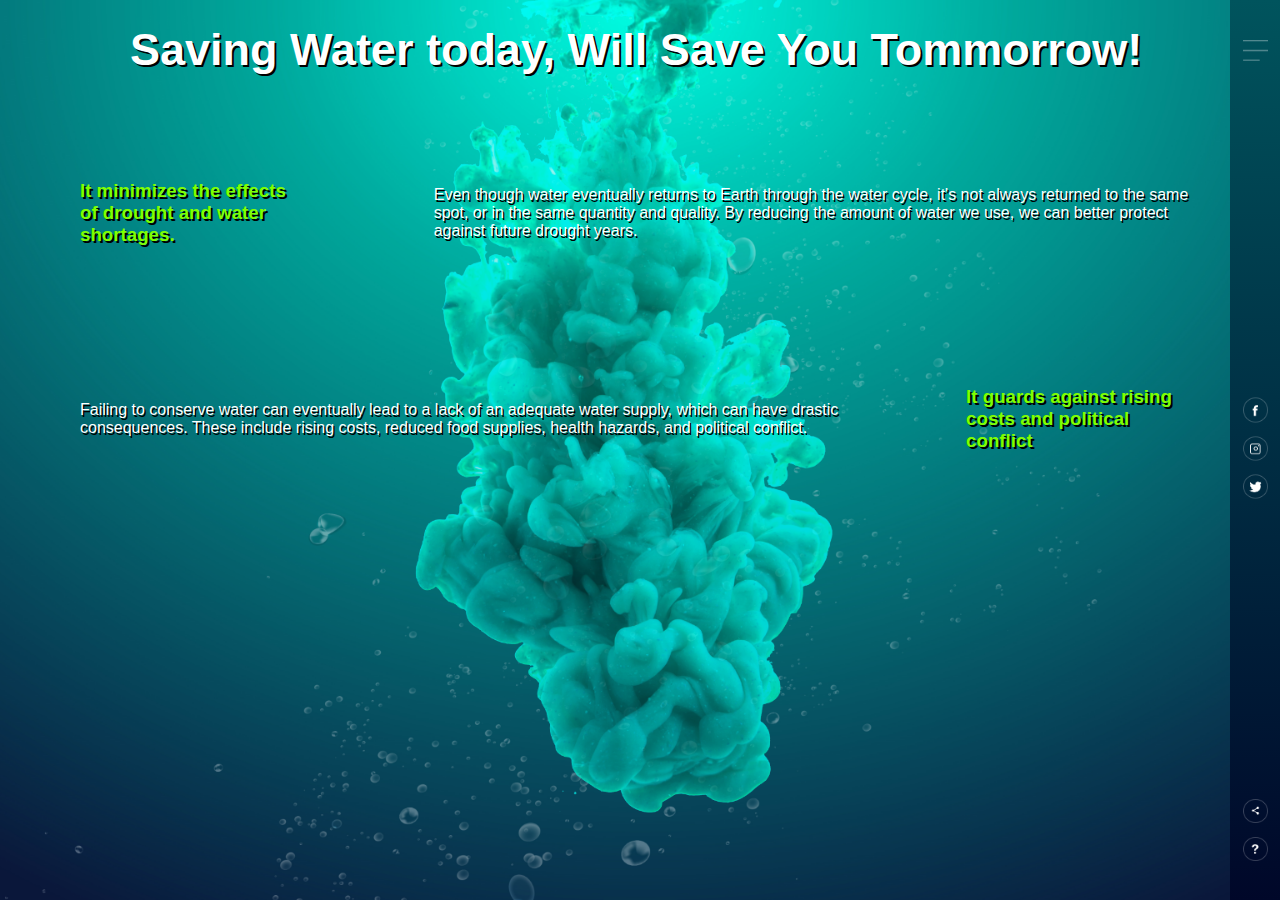
<file: benefits.html>
<!DOCTYPE html>
<html lang="en">
  <head>
    <meta charset="UTF-8" />
    <meta name="viewport" content="width=device-width, initial-scale=1.0" />
    <title>Save Water</title>
    <link rel="stylesheet" href="style.css" />
  </head>
  <body>
    <div class="hero">
      <div class="side-bar">
        <a href="index.html"><img src="menu.png" class="menu" /></a>
        <div class="social-links">
          <img src="fb.png" alt="facebook" />
          <img src="ig.png" alt="instagram" />
          <img src="tw.png" alt="twitter" />
        </div>
        <div class="useful-links">
          <img src="share.png" alt="share" />
          <img src="info.png" alt="info" />
        </div>
      </div>
      <h1 class="save-water">Saving Water today, Will Save You Tommorrow!</h1>
      <div class="droughts">
        <h3 class="yellow special-2">
          It minimizes the effects of drought and water shortages.
        </h3>
        <p class="white">
          Even though water eventually returns to Earth through the water cycle,
          it's not always returned to the same spot, or in the same quantity and
          quality. By reducing the amount of water we use, we can better protect
          against future drought years.
        </p>
      </div>
      <div class="rising-costs">
        <p class="white">
          Failing to conserve water can eventually lead to a lack of an adequate
          water supply, which can have drastic consequences. These include
          rising costs, reduced food supplies, health hazards, and political
          conflict.
        </p>
        &nbsp;
        <h3 class="special yellow">
          It guards against rising costs and political conflict
        </h3>
      </div>
    </div>
  </body>
</html>
</file>
<file: style.css>
* {
  margin: 0;
  padding: 0;
  font-family: sans-serif;
}
.hero {
  width: 100%;
  height: 100vh;
  background-image: url(background.png);
  background-size: cover;
  background-position: center;
  position: relative;
  overflow: hidden;
}
.navbar {
  width: 85%;
  height: 15%;
  margin: auto;
  display: flex;
  align-items: center;
  justify-content: space-between;
}
.main {
  width: 100%;
  height: 100%;
  background-image: url(background.png);
  background-size: cover;
  background-position: center;
  position: relative;
  overflow: hidden;
}
.save-water {
  color: white;
  text-shadow: 2px 2px black;
  font-size: 45px;
  margin-left: 130px;
  align-items: center;
  justify-content: center;
}
button {
  color: #fbfcfd;
  padding: 10px 25px;
  background: transparent;
  border: 1px solid #fff;
  border-radius: 20px;
  outline: none;
  cursor: pointer;
}
.content {
  color: #fbfcfd;
  position: absolute;
  top: 50%;
  left: 8%;
  transform: translateY(-50%);
  z-index: 2;
}
h1 {
  font-size: 80px;
  margin: 10px 0 30px;
  line-height: 80px;
  text-shadow: 2px 2px black;
}
.side-bar {
  width: 50px;
  height: 100%;
  background: linear-gradient(#00545d, #000729);
  position: absolute;
  right: 0;
  top: 0;
}
.side-bar-1 {
  width: 50px;
  height: 374vh;
  background: linear-gradient(#00545d, #000729);
  position: absolute;
  right: 0;
  top: 0;
}

.menu {
  display: block;
  width: 25px;
  margin: 40px auto 0;
  cursor: pointer;
}
.social-links img,
.useful-links img {
  width: 25px;
  margin: 5px auto;
  cursor: pointer;
}
.social-links {
  width: 50px;
  text-align: center;
  position: absolute;
  top: 50%;
  transform: translateY(-50%);
}
.useful-links {
  width: 50px;
  text-align: center;
  position: absolute;
  bottom: 30px;
}
.bubbles img {
  width: 50px;
  animation: bubble 7s linear infinite;
}

.bubbles {
  width: 100%;
  display: flex;
  align-items: center;
  justify-content: space-around;
  position: absolute;
  bottom: -70px;
}

@keyframes bubble {
  0% {
    transform: translateY(0);
    opacity: 0;
  }
  50% {
    opacity: 1;
  }
  70% {
    opacity: 1;
  }
  100% {
    transform: translateY(-80vh);
    opacity: 0;
  }
}
.bubbles img:nth-child(1) {
  animation-delay: 2s;
}
.bubbles img:nth-child(2) {
  animation-delay: 1s;
  width: 25px;
}
.bubbles img:nth-child(3) {
  animation-delay: 3s;
  width: 25px;
}
.bubbles img:nth-child(4) {
  animation-delay: 4.5s;
}
.bubbles img:nth-child(5) {
  animation-delay: 3s;
}
.bubbles img:nth-child(6) {
  animation-delay: 6s;
  width: 20px;
}
.bubbles img:nth-child(7) {
  animation-delay: 7s;
  width: 35px;
}

.droughts {
  display: flex;
  flex-direction: row;
  justify-content: space-around;
  align-items: center;
  margin: 20px;
  padding: 60px;
}
.rising-costs {
  display: flex;
  flex-direction: row;
  justify-content: space-around;
  align-items: center;
  margin: 20px;
  padding: 60px;
}
.special {
  margin-left: 100px;
}
.special-2 {
  margin-right: 130px;
}
.white {
  color: white;
  text-shadow: 1.5px 1.5px black;
}
.yellow {
  color: #7fff00;
  text-shadow: 2px 2px black;
}
</file>
